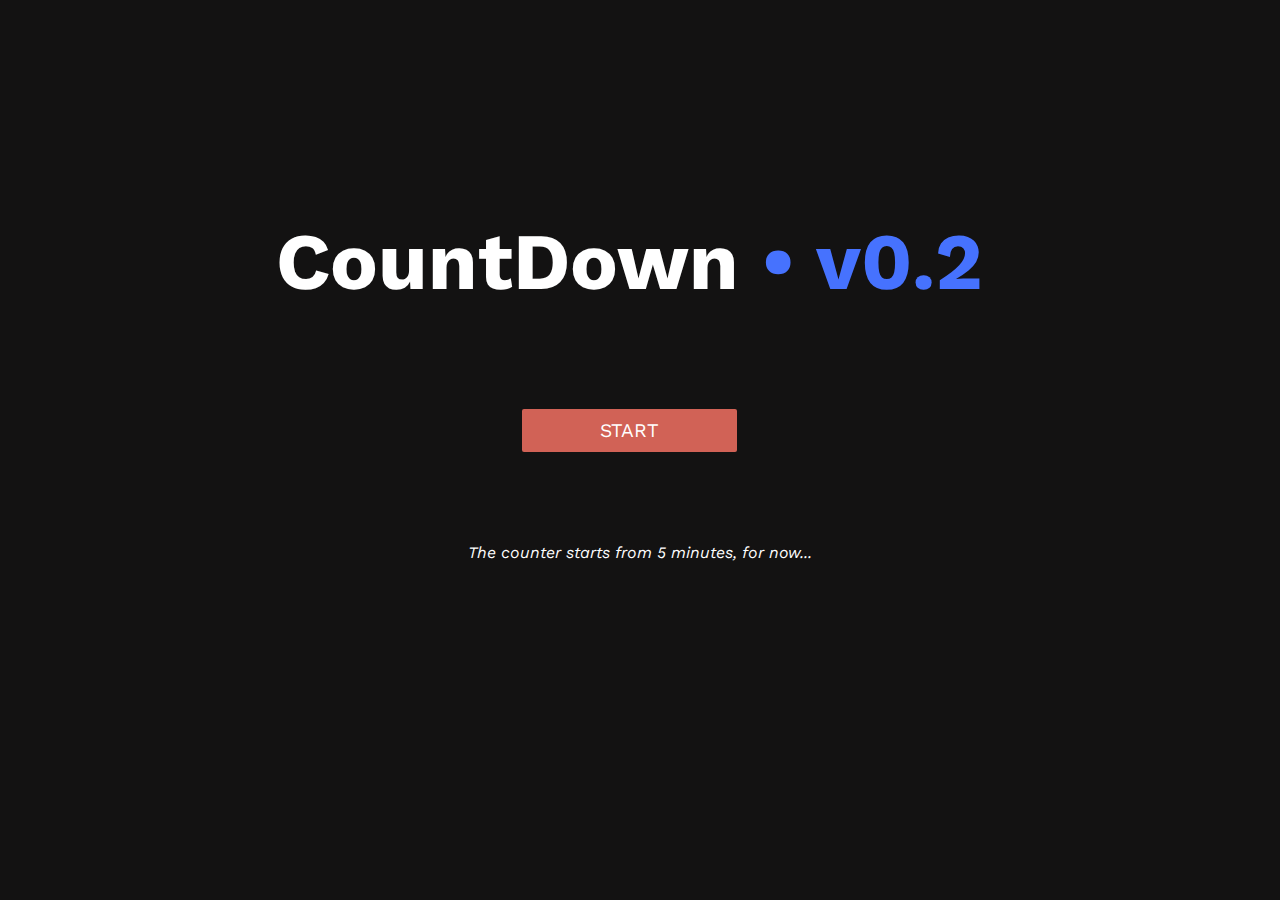
<file: index.html>
<!DOCTYPE html>
<html lang="en">
<head>
    <link rel="stylesheet" href="https://cdnjs.cloudflare.com/ajax/libs/animate.css/4.1.1/animate.min.css">
    <link rel="stylesheet" href="./index.css">
    <meta charset="UTF-8">
    <meta http-equiv="X-UA-Compatible" content="IE=edge">
    <meta name="viewport" content="width=device-width, initial-scale=1.0">
    <title>CountDown - v0.2</title>
</head>
<body>

    <div class="onLoad">

        <h1 id="logo">CountDown<span style="color: #4672fe; ">• v0.2</span></h1>

            <div style="margin-top: 5%;">
                <button class="button-style", style="padding: 10px; width: 20%; margin-bottom: 5%;", onclick="">START</button>
                <cite style="color:white;"><p id="loading">The counter starts from 5 minutes, for now...</p></cite>
            </div>


    </div>
    
</body>
<script src="./index.js"></script>
</html>
</file>
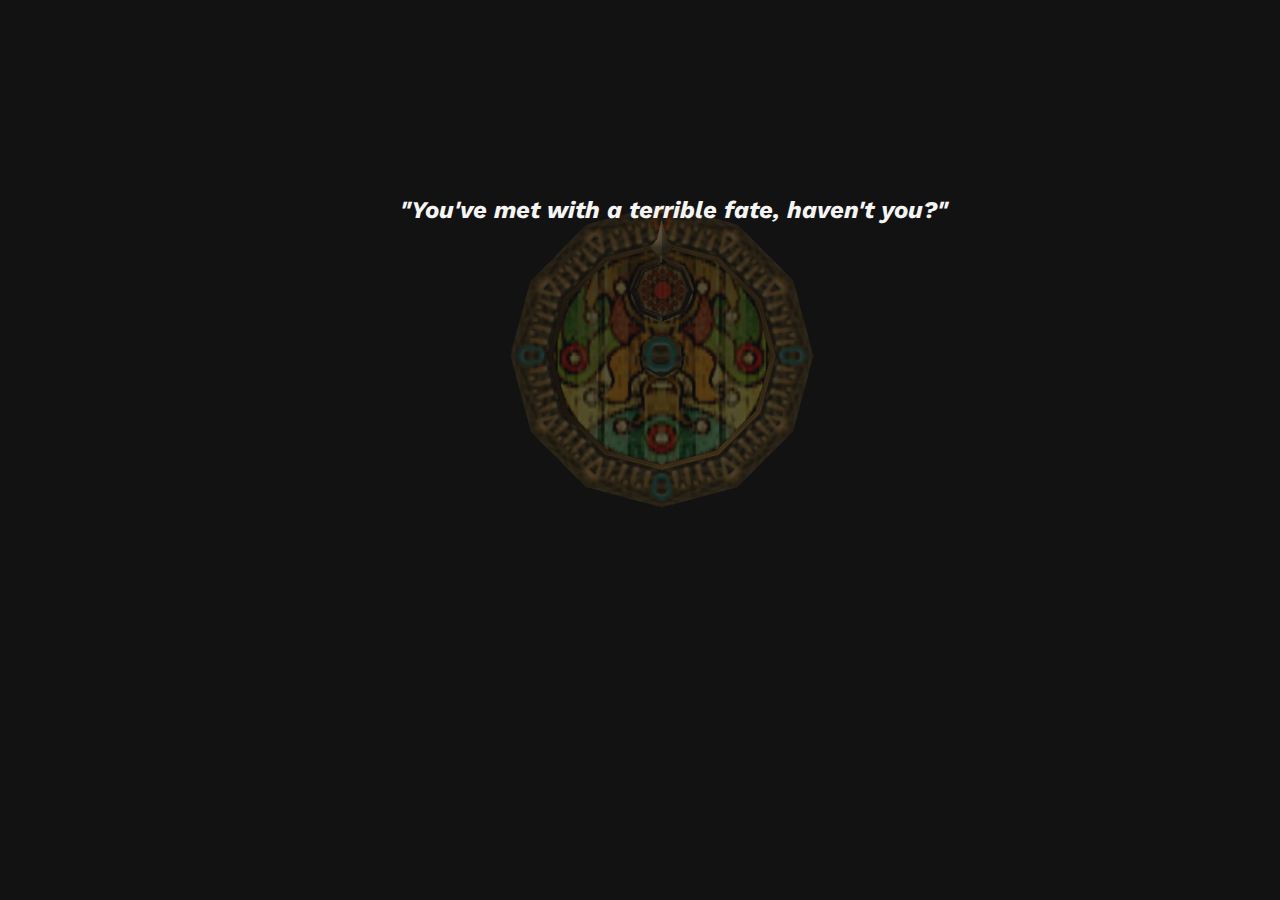
<file: countDown.html>
<!DOCTYPE html>
<html lang="en">
<head>
    <link rel="stylesheet" href="https://cdnjs.cloudflare.com/ajax/libs/animate.css/4.1.1/animate.min.css">
    <link rel="stylesheet" href="./countDown.css">
    <link rel="icon" href="data:,">
    <meta charset="UTF-8">
    <meta http-equiv="X-UA-Compatible" content="IE=edge">
    <meta name="viewport" content="width=device-width, initial-scale=1.0">
    <title>CountDown - v0.2</title>
</head>
<body>

    <div id="main-container" style="animation: fadeIn 8.5s ease;">
        <h2 id="cite">
        <img class="slowerClock" src="./resources/MM_Termina_Clock_Sun.png" alt="">
            <cite id="phrase">"You've met with a terrible fate, haven't you?"</cite>
        </h2>
        <h1 id="timer"></h1>
    </div>
    
</body>
<script src="./countDown.js"></script>
</html>
</file>
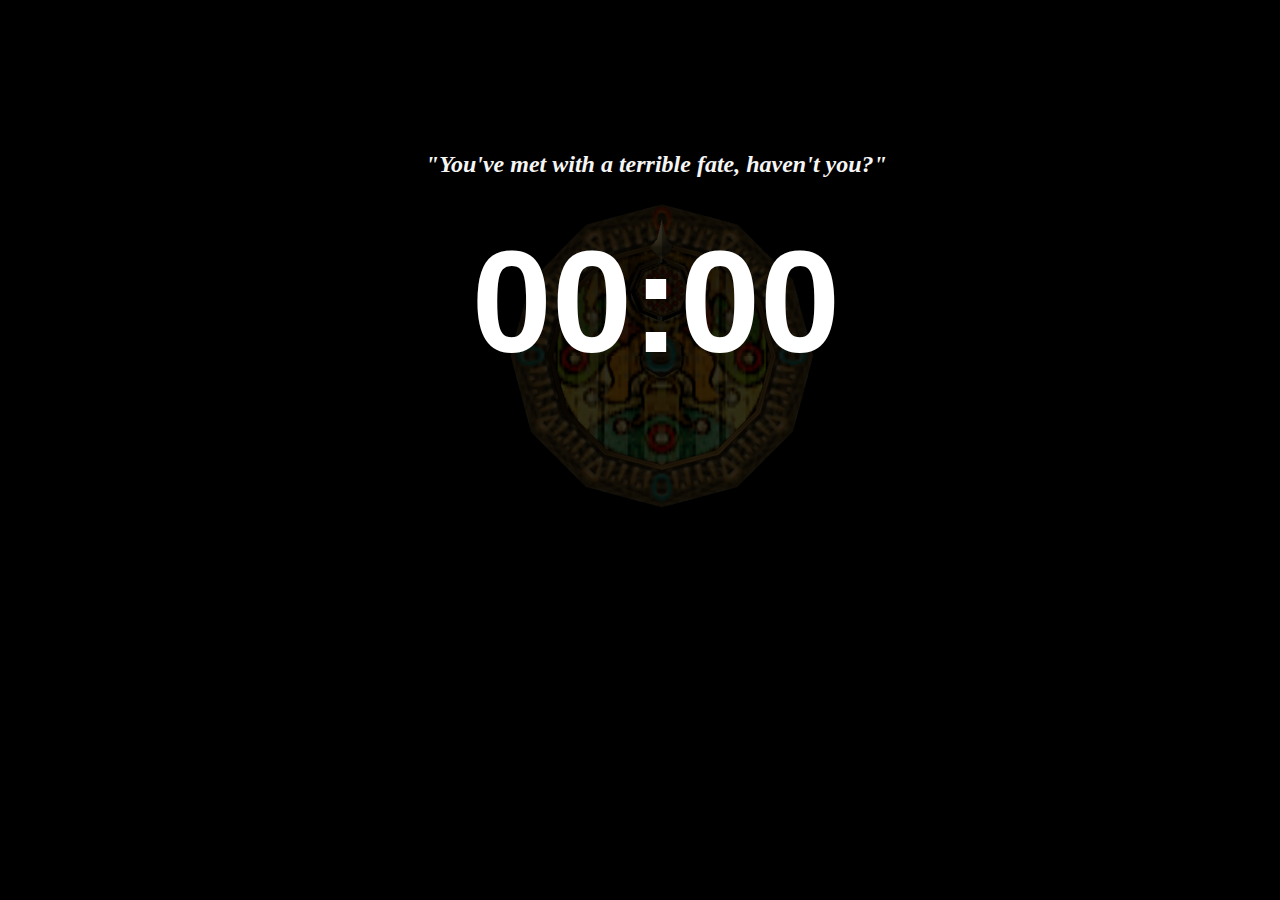
<file: main.html>
<!DOCTYPE html>
<html lang="en">
<head>
    <meta charset="UTF-8">
    <meta http-equiv="X-UA-Compatible" content="IE=edge">
    <meta name="viewport" content="width=device-width, initial-scale=1.0">
    <title>CountDown v0.1</title>
    <script src="./main.js"></script>
</head>
<body>

    <div id="main-container">
        <h2 id="cite">
        <img id="clock" src="./resources/MM_Termina_Clock_Sun.png" alt="">
            <cite id="phrase">"You've met with a terrible fate, haven't you?"</cite>
        </h2>
        <h1 id="timer"></h1>
    </div>
    
</body>

    <style>

        * {
            padding: 1rem;
            text-align: center;
            background-color: black;
        }

        #main-container {
          width: 100%;
          height: 80%;
        }

        #timer {
            position: relative;
            z-index: 1;
            font-size: 9rem;
            font-family: Arial, Helvetica, sans-serif;
            color: white;
            /* border: 1px solid white; */
            /* border-radius: 3rem; */
            background: none;
        }

        #cite {
            color: whitesmoke;
        }

        #clock {
          position: absolute;
          left: 38%;
          top: 20%;
          z-index: 0;
          animation: rotate 5s infinite linear;
          filter: opacity(0.2);
        }

        #phrase {
          position: absolute;
          background: none;
          left: 32%;
          top: 15%;
          z-index: 0;
        }

        @keyframes rotate {
          0% {
            transform: rotate(0deg);
          }

          100% {
            transform: rotate(360deg);
          }
        }

        .wiggleTimer {
            animation: wiggle 1s infinite;
        }

        @keyframes wiggle {
        0%, 7% {
          transform: rotateZ(0);
        }
        15% {
          transform: rotateZ(-15deg);
        }
        20% {
          transform: rotateZ(10deg);
        }
        25% {
          transform: rotateZ(-10deg);
          /* border: 1px solid brown; */
          color: brown;
          opacity: 0.8;
          font-size: 8rem;
        }
        30% {
          transform: rotateZ(6deg);
        }
        35% {
          transform: rotateZ(-4deg);
        }
        40%, 100% {
          transform: rotateZ(0);
        }
        };

    </style>

</html>
</file>
<file: index.css>
@import url('https://fonts.googleapis.com/css2?family=Work+Sans:ital,wght@1,500&display=swap');

* {
    padding: 2%;
    background: rgb(19, 18, 18);
    text-align: center;
    font-family: 'Work Sans', sans-serif;
}

#logo {
    font-size: 5rem;
    color: white;
    margin-top: 10%;
    /* text-shadow: 1px 3px 0 #969696, 1px 7px 5px #aba8a8; */
}

#main-container {
    display: flex;
    flex-direction: row;
    justify-content: space-between;
}

.button-style {
    color: white;
    font-size: larger;
    border: 0px none;
    border-radius: 2px;
    background-color: rgb(209, 98, 86);
}

.button-style:hover {
    color: white;
    border: 0px none;
    border-radius: 2px;
    background-color: rgb(202, 75, 61);
    animation: headShake 0.8s ease;
}

.onLoad {
    animation: fadeIn 3s ease;
}

.onPress {
    animation: fadeOut 1s ease;
    animation-fill-mode: forwards;
}
</file>
<file: countDown.css>
@import url('https://fonts.googleapis.com/css2?family=Work+Sans:ital,wght@1,500&display=swap');

        * {
            padding: 1rem;
            
            text-align: center;
            font-family: 'Work Sans', sans-serif;
            background-color: rgb(19, 18, 18);
        }

        #main-container {
            width: 100%;
            height: 100%;
        }

        #timer {
            position: relative;
            z-index: 1;
            font-size: 9rem;
            font-family: Arial, Helvetica, sans-serif;
            color: white;
            /* border: 1px solid white; */
            /* border-radius: 3rem; */
            background: none;
        }

        #cite {
            color: whitesmoke;
        }

        .slowerClock {
            position: absolute;
            left: 38%;
            top: 20%;
            z-index: 0;
            animation: rotate 5s infinite linear;
            filter: opacity(0.3);
        }

        .fasterClock {
            position: absolute;
            left: 38%;
            top: 20%;
            z-index: 0;
            animation: rotate 2s infinite linear;
            filter: opacity(0.3);
        }

        #phrase {
            position: absolute;
            background: none;
            left: 30%;
            top: 20%;
            z-index: 0;
        }

        /* Animations */
        @keyframes rotate {
            0% {
                transform: rotate(0deg);
            }

            100% {
                transform: rotate(360deg);
            }
        }

        .wiggleTimer {
            animation: wiggle 1s infinite;
        }

        @keyframes wiggle {

            0%,
            7% {
                transform: rotateZ(0);
            }

            15% {
                transform: rotateZ(-15deg);
            }

            20% {
                transform: rotateZ(10deg);
            }

            25% {
                transform: rotateZ(-10deg);
                /* border: 1px solid brown; */
                color: brown;
                opacity: 0.8;
                font-size: 8rem;
            }

            30% {
                transform: rotateZ(6deg);
            }

            35% {
                transform: rotateZ(-4deg);
            }

            40%,
            100% {
                transform: rotateZ(0);
            }
        }

        ;
</file>
